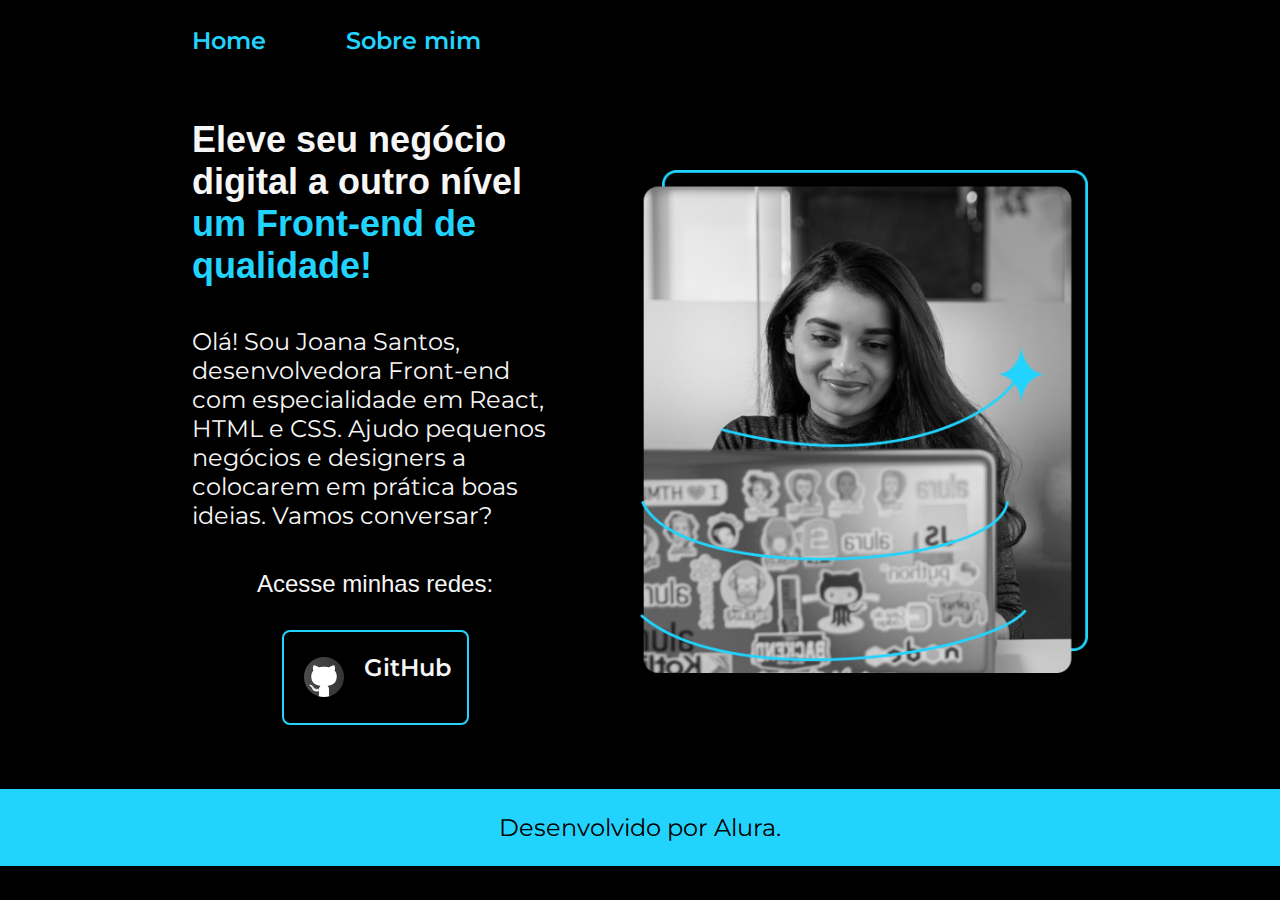
<file: index.html>
<!DOCTYPE html>
<html lang="pt-br">
<head>
    <meta charset="UTF-8">
    <meta name="viewport" content="width=device-width, initial-scale=1.0">
    <title>Home</title>
    <link rel="stylesheet" href="./styles/style.css">
</head>
<body>
    <header class="cabecalho">
        <nav class="cabecalho__menu">
            <a class="cabecalho__menu__links" href="index.html">Home</a>
            <a class="cabecalho__menu__links" href="about.html">Sobre mim</a>
        </nav>
    </header>
    <main class="apresentacao">
        <section class="apresentacao__conteudo">
            <h1 class="apresentacao__conteudo__titulo">Eleve seu negócio digital a outro nível <strong class="titulo-destaque">um Front-end de qualidade!</strong></h1>
            <p class="apresentacao__conteudo__texto">Olá! Sou Joana Santos, desenvolvedora Front-end com especialidade em React, HTML e CSS. Ajudo pequenos negócios e designers a colocarem em prática boas ideias. Vamos conversar?</p>
            <div class="apresentacao__links">
                <h2 class="apresentacao__links__subtitulo">Acesse minhas redes:</h2>
                <a class="apresentacao__links__navegacao" href="https://github.com/paulochagas">
                    <img src="./assets/GitHub.png" alt="Icone do GitHub">
                    GitHub
                </a>
            </div>
        </section>
        <img class="apresentacao__imagem" src="./assets/Imagem.png" alt="Foto da Joana Santos Programando">
    </main>
    <footer class="rodape">
        <p>Desenvolvido por Alura.</p>
    </footer>
</body>
</html>
</file>
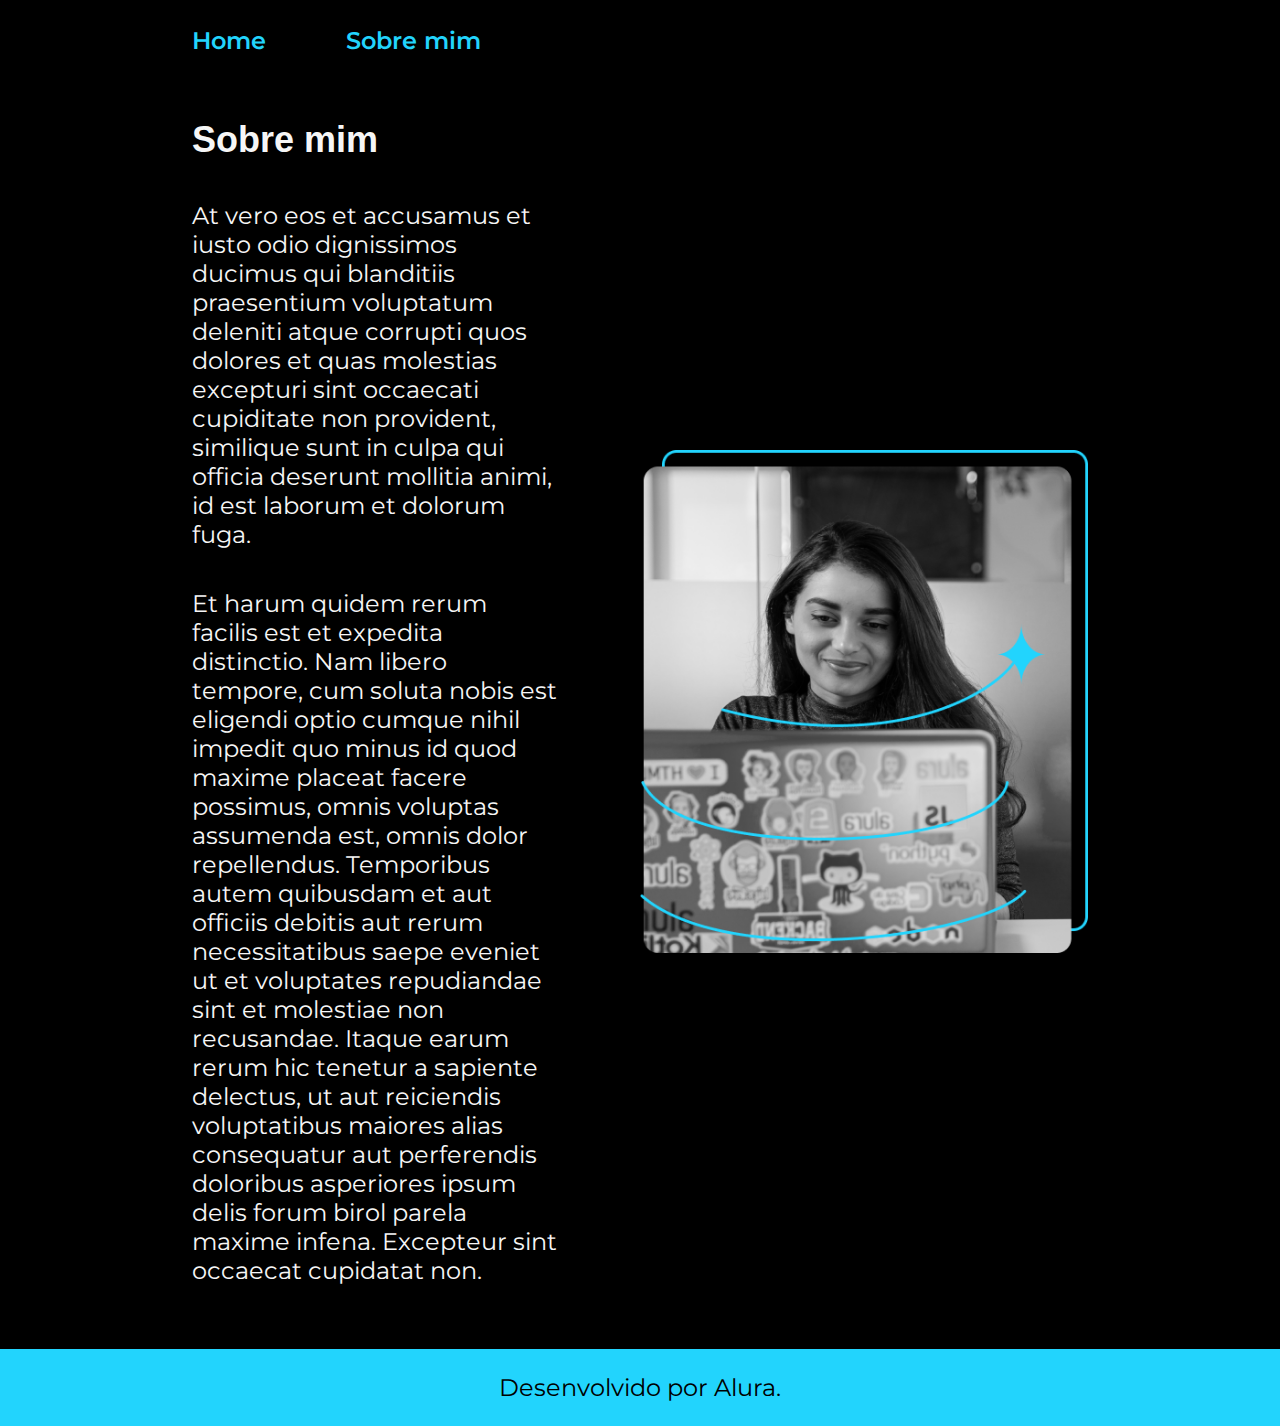
<file: about.html>
<!DOCTYPE html>
<html lang="pt-br">
<head>
    <meta charset="UTF-8">
    <meta name="viewport" content="width=device-width, initial-scale=1.0">
    <title>Sobre mim</title>
    <link rel="stylesheet" href="./styles/style.css">    
</head>
<body>
    <header class="cabecalho">
        <nav class="cabecalho__menu">
            <a class="cabecalho__menu__links" href="index.html">Home</a>
            <a class="cabecalho__menu__links" href="about.html">Sobre mim</a>
        </nav>
    </header>
    <main class="apresentacao">
        <section class="apresentacao__conteudo">
            <h1 class="apresentacao__conteudo__titulo">Sobre mim</h1>
            <p class="apresentacao__conteudo__texto">At vero eos et accusamus et iusto odio dignissimos ducimus qui blanditiis praesentium voluptatum deleniti atque corrupti quos dolores et quas molestias excepturi sint occaecati cupiditate non provident, similique sunt in culpa qui officia deserunt mollitia animi, id est laborum et dolorum fuga.</p>
            <p class="apresentacao__conteudo__texto">Et harum quidem rerum facilis est et expedita distinctio. Nam libero tempore, cum soluta nobis est eligendi optio cumque nihil impedit quo minus id quod maxime placeat facere possimus, omnis voluptas assumenda est, omnis dolor repellendus. Temporibus autem quibusdam et aut officiis debitis aut rerum necessitatibus saepe eveniet ut et voluptates repudiandae sint et molestiae non recusandae. Itaque earum rerum hic tenetur a sapiente delectus, ut aut reiciendis voluptatibus maiores alias consequatur aut perferendis doloribus asperiores ipsum delis forum birol parela maxime infena. Excepteur sint occaecat cupidatat non.</p>
        </section>
        <img class="apresentacao__imagem" src="./assets/Imagem.png" alt="Foto da Joana Santos Programando">
    </main>
    <footer class="rodape">
        <p>Desenvolvido por Alura.</p>
    </footer>
</body>
</html>
</file>
<file: styles/style.css>
@import url('https://fonts.googleapis.com/css2?family=Montserrat:ital,wght@0,100..900;1,100..900&display=swap');

:root {
    --cor-primaria: #000000;
    --cor-secundaria: #f6f6f6;
    --cor-terciaria: #22D4FD;
    --cor-hover: #272727;
}

* {
    margin: 0;
    padding: 0;
}

body {
    /* height: 100vh; */
    box-sizing: border-box;
    background-color: var(--cor-primaria);
    color: #F6F6F6;
    
}

.cabecalho {
    padding: 2% 0% 0% 15%;

}

.cabecalho__menu {
    display: flex;
    gap: 80px;

}

.cabecalho__menu__links {
    font-family: "Montserrat", sans-serif;
    font-size: 1.5rem;
    font-weight: 600;
    color: var(--cor-terciaria);
    text-decoration: none;
}

.titulo-destaque {
    color: var(--cor-terciaria);
}

.apresentacao {
    padding: 5% 15%;
    display: flex;
    align-items: center;
    justify-content: space-between;
    gap: 82px;
}

.apresentacao__conteudo {
    width: 50%;
    display: flex;
    flex-direction: column;
    gap: 40px;
}

.apresentacao__conteudo__titulo {
    font-size: 2.25rem;
    font-family: "Krona One", sans-serif;
}

.apresentacao__conteudo__texto {
    font-size: 1.5rem;
    font-family: "Montserrat", sans-serif;
}

.apresentacao__links {
    display: flex;
    flex-direction: column;
    align-items: center;
    gap: 32px;
    justify-content: space-between;


}

.apresentacao__links__subtitulo {
    font-family: "Krona One", sans-serif;
    font-weight: 400;
    font-size: 24px;

}

.apresentacao__links__navegacao {
    /* background-color: #22D4FD; */
    display: flex;
    justify-content: center;
    gap: 16px;
    border: 2px solid var(--cor-terciaria);
    width: 50%;
    text-align: center;
    border-radius: 8px;
    font-size: 1.5rem;
    padding: 21.5px 0;
    text-decoration: none;
    color: var(--cor-secundaria);
    font-family: "Montserrat", sans-serif;
    font-weight: 600;
    

}
.apresentacao__links__link:hover {
    background-color: var(--cor-hover);

}

.apresentacao__imagem {
    width: 50%;

}

.rodape {
    padding: 24px;
    color: var(--cor-primaria);
    background-color: var(--cor-terciaria);
    text-align: center;
    font-family: "Montserrat", sans-serif;
    font-weight: 400;
    font-size: 1.5rem;

}

@media (max-width: 1200px) {

    .cabecalho {
        padding: 10%;

    }

    .cabecalho__menu {
        justify-content: center;
    }

    .apresentacao {
        flex-direction: column-reverse;
        padding: 5%;
    }

    .apresentacao__conteudo {
        width: auto;
    }


}
</file>
